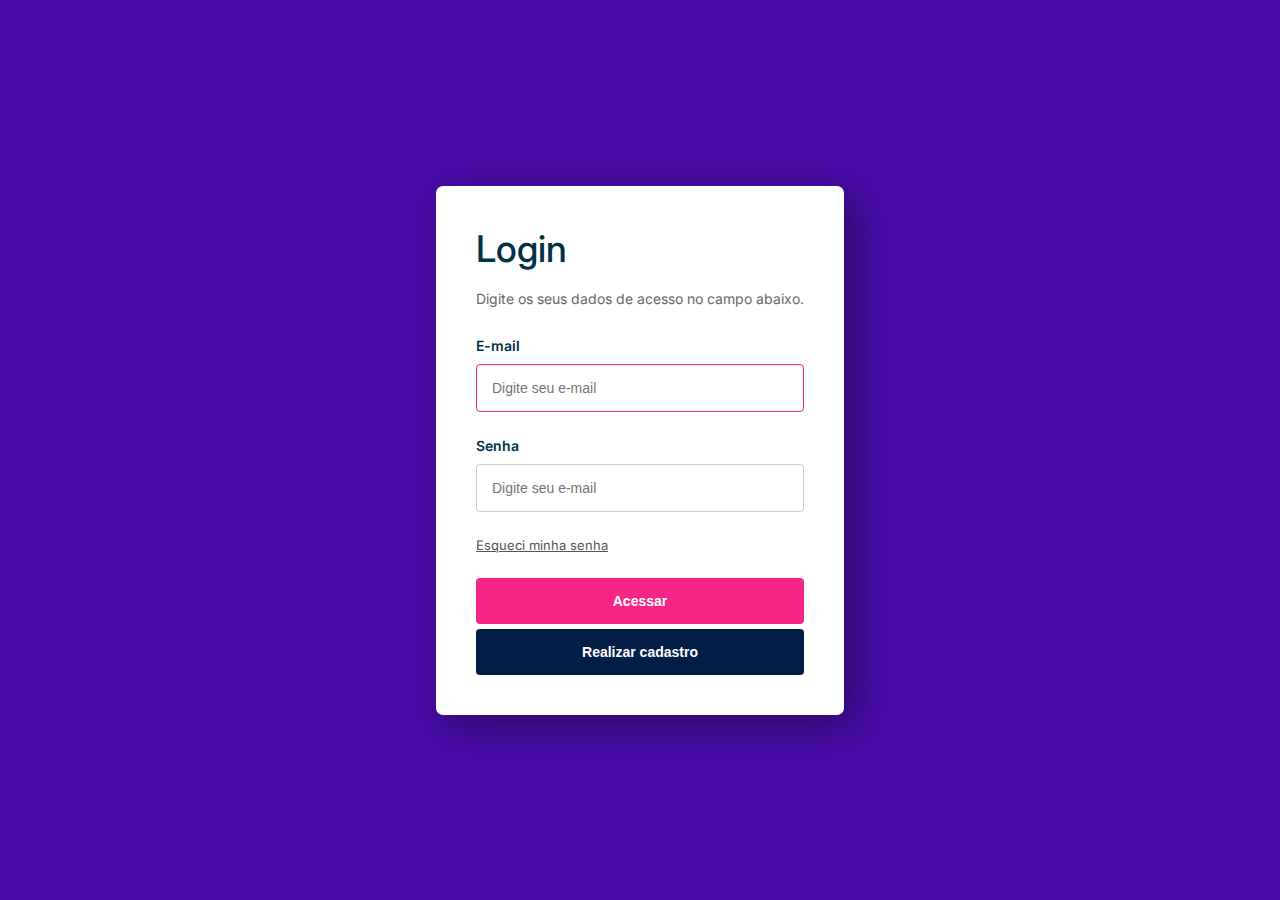
<file: index.html>
<!DOCTYPE html>
<html lang="pt-br">

<head>
    <meta charset="UTF-8">
    <meta name="viewport" content="width=device-width, initial-scale=1.0">
    <link rel="stylesheet" href="/css/index.css">
    <title>Main_API - LOGIN</title>
</head>

<body>
    <div class="page">
        <form method="POST" class="formLogin" id="loginForm">
            <h1>Login</h1>
            <p>Digite os seus dados de acesso no campo abaixo.</p>
            <label for="email">E-mail</label>
            <input type="email" id="email" name="email" placeholder="Digite seu e-mail" autofocus="true" />
            <label for="password">Senha</label>
            <input type="password" id="password" name="password" placeholder="Digite seu e-mail" />
            <a href="/">Esqueci minha senha</a>
            <input type="submit" value="Acessar" class="btn" />
            <input type="button" value="Realizar cadastro" class="btn" id="registerBtn"
                onclick="window.location.href = '/pages/register.html';" />
        </form>
    </div>
    <script type="module" src="/js/Main.js"></script>
</body>

</html>
</file>
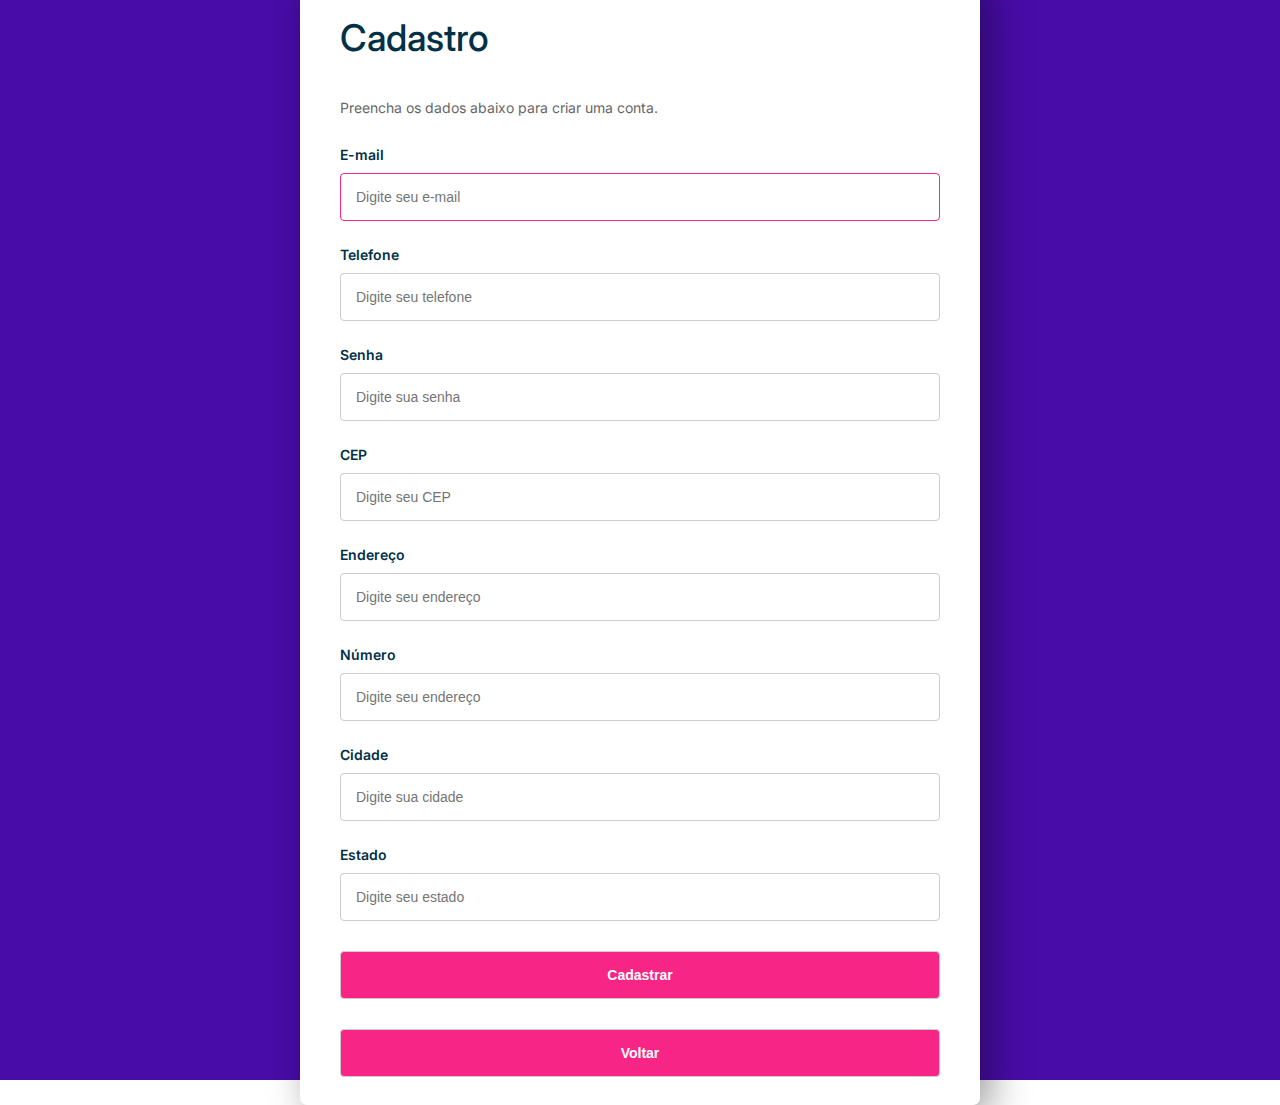
<file: pages/register.html>
<!DOCTYPE html>
<html lang="pt-br">

<head>
    <meta charset="UTF-8">
    <meta name="viewport" content="width=device-width, initial-scale=1.0">
    <link rel="stylesheet" href="../css/register.css">
    <title>Cadastro</title>
</head>

<body>
    <div class="page">
        <form method="POST" class="formRegister">
            <h1>Cadastro</h1>
            <p>Preencha os dados abaixo para criar uma conta.</p>
            <label for="email">E-mail</label>
            <input type="email" id="email" name="email" placeholder="Digite seu e-mail" required autofocus />

            <label for="phone">Telefone</label>
            <input type="tel" id="phone" name="phone" placeholder="Digite seu telefone" required />

            <label for="password">Senha</label>
            <input type="password" id="password" name="password" placeholder="Digite sua senha" required />

            <label for="zip">CEP</label>
            <input type="text" id="zip" name="zip" placeholder="Digite seu CEP" required />

            <label for="address">Endereço</label>
            <input type="text" id="address" name="address" placeholder="Digite seu endereço" required />

            <label for="address">Número</label>
            <input type="text" id="address" name="address" placeholder="Digite seu endereço" required />

            <label for="city">Cidade</label>
            <input type="text" id="city" name="city" placeholder="Digite sua cidade" required />

            <label for="state">Estado</label>
            <input type="text" id="state" name="state" placeholder="Digite seu estado" required />



            <input type="submit" value="Cadastrar" class="btn" />

            <input type="button" value="Voltar" class="btn" id="registerBtn"
                onclick="window.location.href = '/index.html';" />

        </form>
    </div>
</body>

</html>
</file>
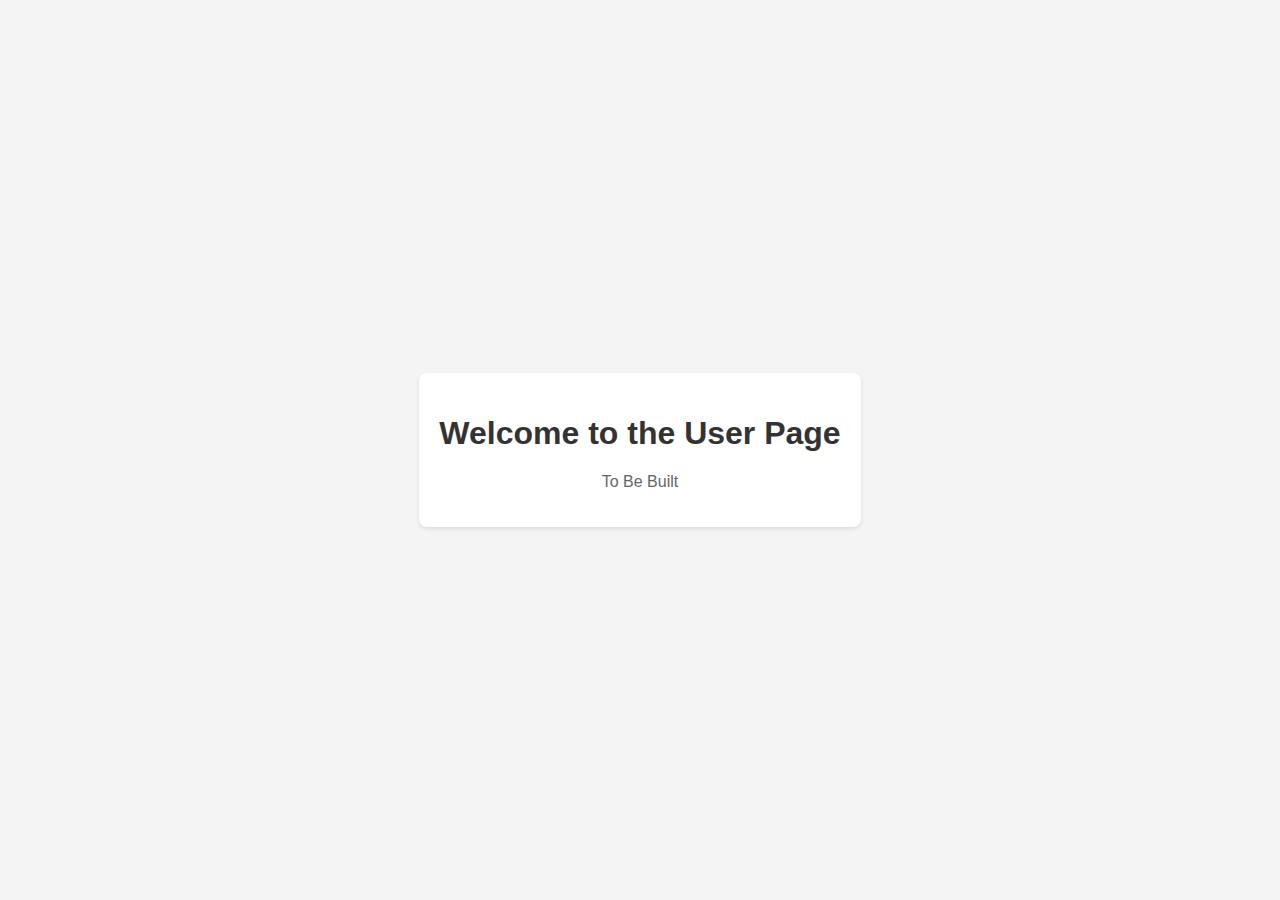
<file: pages/user-page.html>
<!DOCTYPE html>
<html lang="pt-br">

<head>
    <meta charset="UTF-8">
    <meta name="viewport" content="width=device-width, initial-scale=1.0">
    <link rel="stylesheet" href="/css/user-page.css">
    <title>User Page</title>
</head>

<body>
    <div class="user-page">
        <h1>Welcome to the User Page</h1>
        <p>To Be Built</p>
    </div>
</body>

</html>
</file>
<file: css/index.css>
@import url('https://fonts.googleapis.com/css2?family=Inter:wght@100;200;300;400;500;600;700;800;900&display=swap');

body {
    font-family: 'Inter', sans-serif;
    margin: 0;
    padding: 0;
    color: #023047
}

.page {
    display: flex;
    flex-direction: column;
    align-items: center;
    align-content: center;
    justify-content: center;
    width: 100%;
    height: 100vh;
    background-color: #480ca8;
}

.formLogin {
    display: flex;
    flex-direction: column;
    background-color: #fff;
    border-radius: 7px;
    padding: 40px;
    box-shadow: 10px 10px 40px rgba(0, 0, 0, 0.4);
    gap: 5px
}

.areaLogin img {
    width: 420px;
}

.formLogin h1 {
    padding: 0;
    margin: 0;
    font-weight: 500;
    font-size: 2.3em;
}

.formLogin p {
    display: inline-block;
    font-size: 14px;
    color: #666;
    margin-bottom: 25px;
}

.formLogin input {
    padding: 15px;
    font-size: 14px;
    border: 1px solid #ccc;
    margin-bottom: 20px;
    margin-top: 5px;
    border-radius: 4px;
    transition: all linear 160ms;
    outline: none;
}


.formLogin input:focus {
    border: 1px solid #f72585;
}

.formLogin label {
    font-size: 14px;
    font-weight: 600;
}

.formLogin a {
    display: inline-block;
    margin-bottom: 20px;
    font-size: 13px;
    color: #555;
    transition: all linear 160ms;
}

.formLogin a:hover {
    color: #f72585;
}

.btn {
    background-color: #f72585;
    color: #fff;
    font-size: 14px;
    font-weight: 600;
    border: none !important;
    transition: all linear 160ms;
    cursor: pointer;
    margin: 0 !important;

}

#registerBtn {
    background-color: #021e47;
}

.btn:hover {
    transform: scale(1.05);
    background-color: #ff0676;

}
</file>
<file: css/register.css>
@import url('https://fonts.googleapis.com/css2?family=Inter:wght@100;200;300;400;500;600;700;800;900&display=swap');

body {
    font-family: 'Inter', sans-serif;
    margin: 0;
    padding: 0;
    color: #023047;
}

.page {
    display: flex;
    flex-direction: column;
    align-items: center;
    justify-content: center;
    width: 100%;
    height: 120vh;
    background-color: #480ca8;
}

.formRegister {
    display: flex;
    flex-direction: column;
    background-color: #fff;
    border-radius: 7px;
    padding: 40px;
    box-shadow: 10px 10px 40px rgba(0, 0, 0, 0.4);
    gap: 5px;
    width: 600px;
    height: 1050px;
}

.formRegister h1 {
    padding: 0;
    margin: 0 0 20px;
    font-weight: 500;
    font-size: 2.3em;
}

.formRegister p {
    display: inline-block;
    font-size: 14px;
    color: #666;
    margin-bottom: 25px;
}

.formRegister input {
    padding: 15px;
    font-size: 14px;
    border: 1px solid #ccc;
    margin-bottom: 20px;
    margin-top: 5px;
    border-radius: 4px;
    transition: all linear 160ms;
    outline: none;
}

.formRegister input:focus {
    border: 1px solid #f72585;
}

.formRegister label {
    font-size: 14px;
    font-weight: 600;
}

.btn {
    background-color: #f72585;
    color: #fff;
    font-size: 14px;
    font-weight: 600;
    border: none;
    transition: all linear 160ms;
    cursor: pointer;
    margin: 0;
}

.btn:hover {
    transform: scale(1.05);
    background-color: #ff0676;
}
</file>
<file: css/user-page.css>
body {
    font-family: Arial, sans-serif;
    display: flex;
    justify-content: center;
    align-items: center;
    height: 100vh;
    margin: 0;
    background-color: #f4f4f4;
}

.user-page {
    text-align: center;
    background-color: #fff;
    padding: 20px;
    border-radius: 8px;
    box-shadow: 0 2px 4px rgba(0, 0, 0, 0.1);
}

h1 {
    color: #333;
}

p {
    color: #666;
}
</file>
